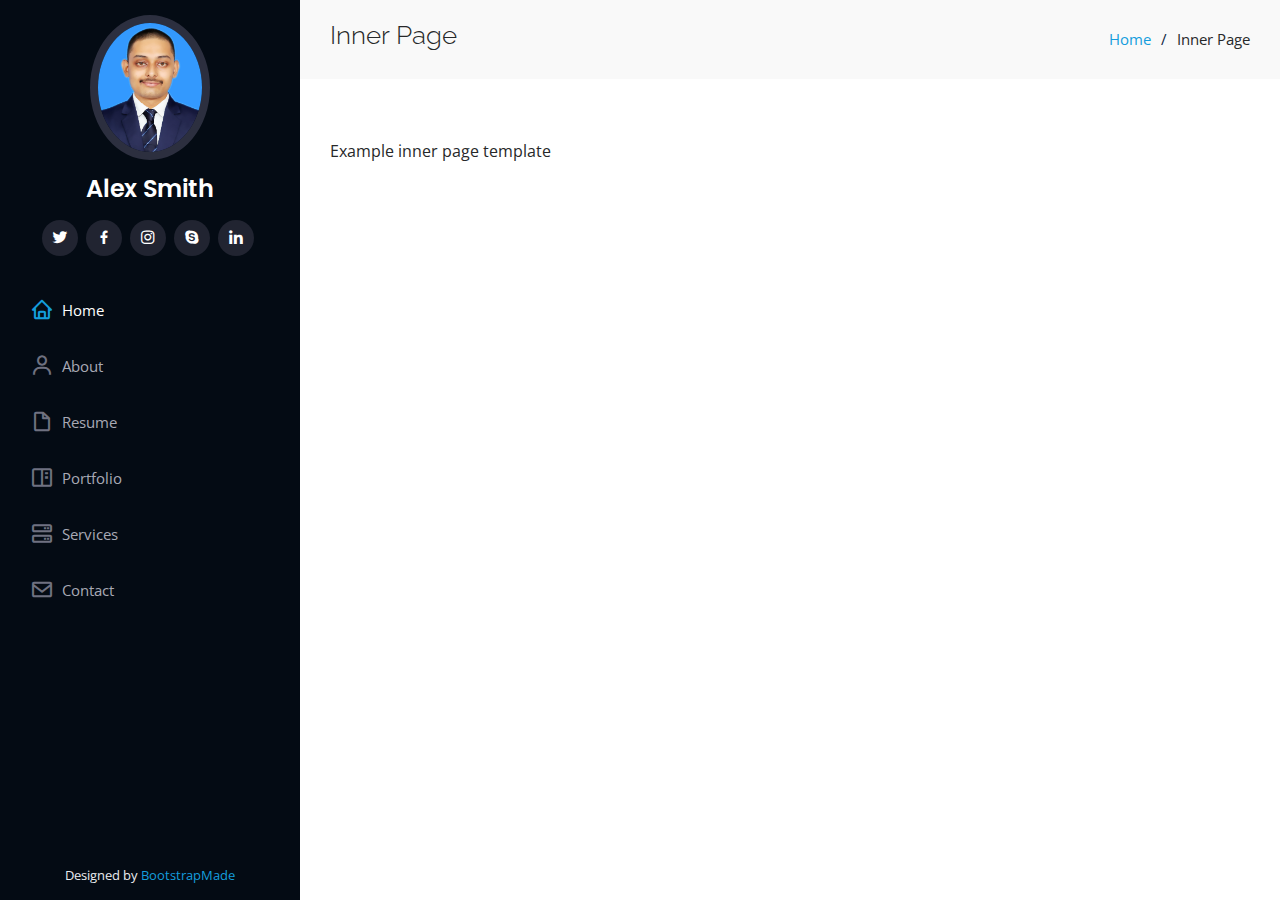
<file: inner-page.html>
<!DOCTYPE html>
<html lang="en">

<head>
  <meta charset="utf-8">
  <meta content="width=device-width, initial-scale=1.0" name="viewport">

  <title>Ayush Gupta</title>
  <meta content="" name="description">
  <meta content="" name="keywords">

  <!-- Favicons -->
  <link href="assets/img/favicon.png" rel="icon">
  <link href="assets/img/apple-touch-icon.png" rel="apple-touch-icon">

  <!-- Google Fonts -->
  <link href="https://fonts.googleapis.com/css?family=Open+Sans:300,300i,400,400i,600,600i,700,700i|Raleway:300,300i,400,400i,500,500i,600,600i,700,700i|Poppins:300,300i,400,400i,500,500i,600,600i,700,700i" rel="stylesheet">

  <!-- Vendor CSS Files -->
  <link href="assets/vendor/aos/aos.css" rel="stylesheet">
  <link href="assets/vendor/bootstrap/css/bootstrap.min.css" rel="stylesheet">
  <link href="assets/vendor/bootstrap-icons/bootstrap-icons.css" rel="stylesheet">
  <link href="assets/vendor/boxicons/css/boxicons.min.css" rel="stylesheet">
  <link href="assets/vendor/glightbox/css/glightbox.min.css" rel="stylesheet">
  <link href="assets/vendor/swiper/swiper-bundle.min.css" rel="stylesheet">

  <!-- Template Main CSS File -->
  <link href="assets/css/style.css" rel="stylesheet">

  <!-- =======================================================
  * Template Name: iPortfolio
  * Template URL: https://bootstrapmade.com/iportfolio-bootstrap-portfolio-websites-template/
  * Updated: Mar 17 2024 with Bootstrap v5.3.3
  * Author: BootstrapMade.com
  * License: https://bootstrapmade.com/license/
  ======================================================== -->
</head>

<body>

  <!-- ======= Mobile nav toggle button ======= -->
  <i class="bi bi-list mobile-nav-toggle d-xl-none"></i>

  <!-- ======= Header ======= -->
  <header id="header">
    <div class="d-flex flex-column">

      <div class="profile">
        <img src="assets/img/passport_pic.jpg" alt="" class="img-fluid rounded-circle">
        <h1 class="text-light"><a href="index.html">Alex Smith</a></h1>
        <div class="social-links mt-3 text-center">
          <a href="#" class="twitter"><i class="bx bxl-twitter"></i></a>
          <a href="#" class="facebook"><i class="bx bxl-facebook"></i></a>
          <a href="#" class="instagram"><i class="bx bxl-instagram"></i></a>
          <a href="#" class="google-plus"><i class="bx bxl-skype"></i></a>
          <a href="#" class="linkedin"><i class="bx bxl-linkedin"></i></a>
        </div>
      </div>

      <nav id="navbar" class="nav-menu navbar">
        <ul>
          <li><a href="#hero" class="nav-link scrollto active"><i class="bx bx-home"></i> <span>Home</span></a></li>
          <li><a href="#about" class="nav-link scrollto"><i class="bx bx-user"></i> <span>About</span></a></li>
          <li><a href="#resume" class="nav-link scrollto"><i class="bx bx-file-blank"></i> <span>Resume</span></a></li>
          <li><a href="#portfolio" class="nav-link scrollto"><i class="bx bx-book-content"></i> <span>Portfolio</span></a></li>
          <li><a href="#services" class="nav-link scrollto"><i class="bx bx-server"></i> <span>Services</span></a></li>
          <li><a href="#contact" class="nav-link scrollto"><i class="bx bx-envelope"></i> <span>Contact</span></a></li>
        </ul>
      </nav><!-- .nav-menu -->
    </div>
  </header><!-- End Header -->

  <main id="main">

    <!-- ======= Breadcrumbs ======= -->
    <section class="breadcrumbs">
      <div class="container">

        <div class="d-flex justify-content-between align-items-center">
          <h2>Inner Page</h2>
          <ol>
            <li><a href="index.html">Home</a></li>
            <li>Inner Page</li>
          </ol>
        </div>

      </div>
    </section><!-- End Breadcrumbs -->

    <section class="inner-page">
      <div class="container">
        <p>
          Example inner page template
        </p>
      </div>
    </section>

  </main><!-- End #main -->

  <!-- ======= Footer ======= -->
  <footer id="footer">
<!--     <div class="container">
      <div class="copyright">
        &copy; Copyright <strong><span>Ayush Gupta</span></strong>
      </div> -->
      <div class="credits">
        <!-- All the links in the footer should remain intact. -->
        <!-- You can delete the links only if you purchased the pro version. -->
        <!-- Licensing information: https://bootstrapmade.com/license/ -->
        <!-- Purchase the pro version with working PHP/AJAX contact form: https://bootstrapmade.com/iportfolio-bootstrap-portfolio-websites-template/ -->
        Designed by <a href="https://bootstrapmade.com/">BootstrapMade</a>
      </div>
    </div>
  </footer><!-- End  Footer -->

  <a href="#" class="back-to-top d-flex align-items-center justify-content-center"><i class="bi bi-arrow-up-short"></i></a>

  <!-- Vendor JS Files -->
  <script src="assets/vendor/purecounter/purecounter_vanilla.js"></script>
  <script src="assets/vendor/aos/aos.js"></script>
  <script src="assets/vendor/bootstrap/js/bootstrap.bundle.min.js"></script>
  <script src="assets/vendor/glightbox/js/glightbox.min.js"></script>
  <script src="assets/vendor/isotope-layout/isotope.pkgd.min.js"></script>
  <script src="assets/vendor/swiper/swiper-bundle.min.js"></script>
  <script src="assets/vendor/typed.js/typed.umd.js"></script>
  <script src="assets/vendor/waypoints/noframework.waypoints.js"></script>
  <script src="assets/vendor/php-email-form/validate.js"></script>

  <!-- Template Main JS File -->
  <script src="assets/js/main.js"></script>

</body>

</html>
</file>
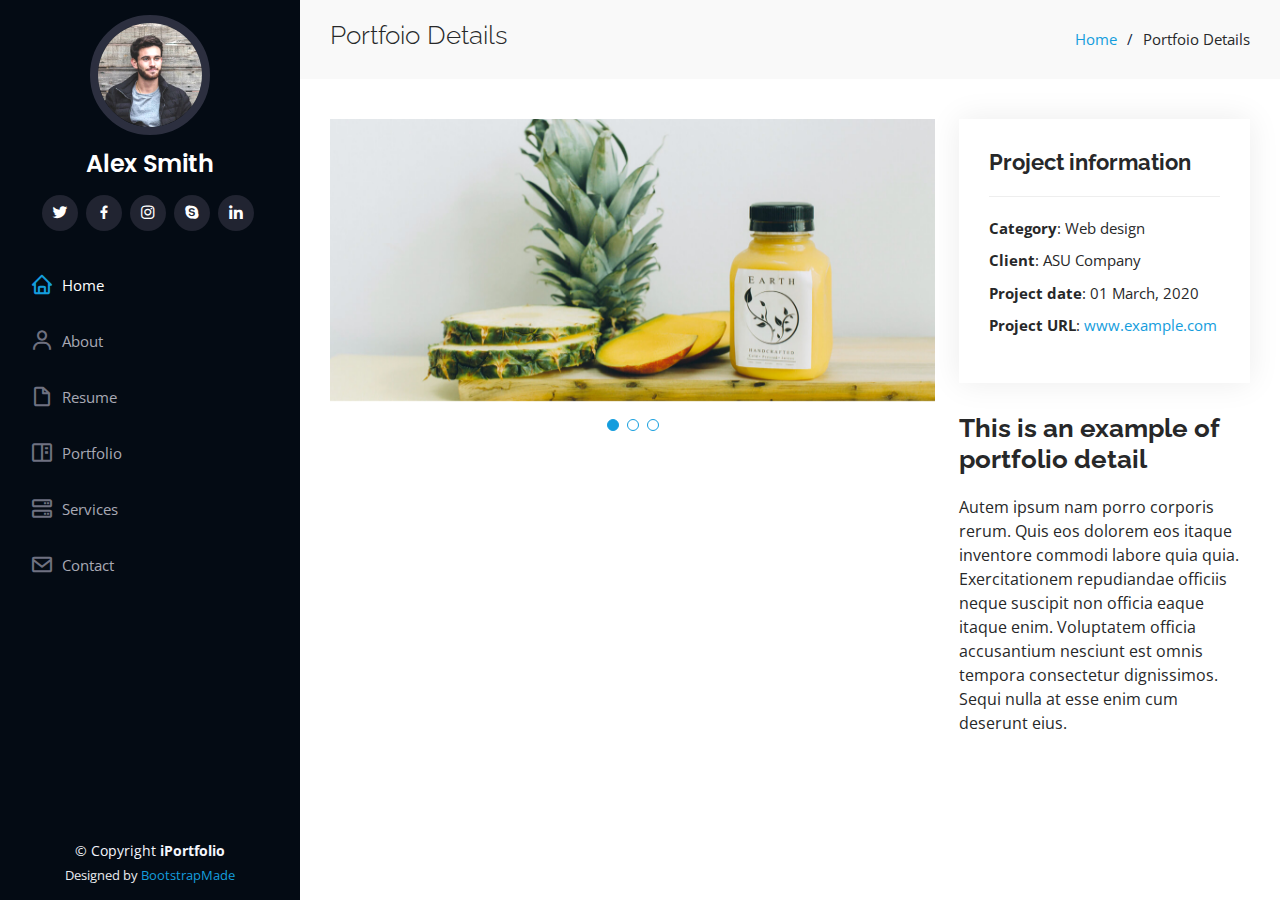
<file: portfolio-details.html>
<!DOCTYPE html>
<html lang="en">

<head>
  <meta charset="utf-8">
  <meta content="width=device-width, initial-scale=1.0" name="viewport">

  <title>Portfolio Details - iPortfolio Bootstrap Template</title>
  <meta content="" name="description">
  <meta content="" name="keywords">

  <!-- Favicons -->
  <link href="assets/img/favicon.png" rel="icon">
  <link href="assets/img/apple-touch-icon.png" rel="apple-touch-icon">

  <!-- Google Fonts -->
  <link href="https://fonts.googleapis.com/css?family=Open+Sans:300,300i,400,400i,600,600i,700,700i|Raleway:300,300i,400,400i,500,500i,600,600i,700,700i|Poppins:300,300i,400,400i,500,500i,600,600i,700,700i" rel="stylesheet">

  <!-- Vendor CSS Files -->
  <link href="assets/vendor/aos/aos.css" rel="stylesheet">
  <link href="assets/vendor/bootstrap/css/bootstrap.min.css" rel="stylesheet">
  <link href="assets/vendor/bootstrap-icons/bootstrap-icons.css" rel="stylesheet">
  <link href="assets/vendor/boxicons/css/boxicons.min.css" rel="stylesheet">
  <link href="assets/vendor/glightbox/css/glightbox.min.css" rel="stylesheet">
  <link href="assets/vendor/swiper/swiper-bundle.min.css" rel="stylesheet">

  <!-- Template Main CSS File -->
  <link href="assets/css/style.css" rel="stylesheet">

  <!-- =======================================================
  * Template Name: iPortfolio
  * Template URL: https://bootstrapmade.com/iportfolio-bootstrap-portfolio-websites-template/
  * Updated: Mar 17 2024 with Bootstrap v5.3.3
  * Author: BootstrapMade.com
  * License: https://bootstrapmade.com/license/
  ======================================================== -->
</head>

<body>

  <!-- ======= Mobile nav toggle button ======= -->
  <i class="bi bi-list mobile-nav-toggle d-xl-none"></i>

  <!-- ======= Header ======= -->
  <header id="header">
    <div class="d-flex flex-column">

      <div class="profile">
        <img src="assets/img/profile-img.jpg" alt="" class="img-fluid rounded-circle">
        <h1 class="text-light"><a href="index.html">Alex Smith</a></h1>
        <div class="social-links mt-3 text-center">
          <a href="#" class="twitter"><i class="bx bxl-twitter"></i></a>
          <a href="#" class="facebook"><i class="bx bxl-facebook"></i></a>
          <a href="#" class="instagram"><i class="bx bxl-instagram"></i></a>
          <a href="#" class="google-plus"><i class="bx bxl-skype"></i></a>
          <a href="#" class="linkedin"><i class="bx bxl-linkedin"></i></a>
        </div>
      </div>

      <nav id="navbar" class="nav-menu navbar">
        <ul>
          <li><a href="#hero" class="nav-link scrollto active"><i class="bx bx-home"></i> <span>Home</span></a></li>
          <li><a href="#about" class="nav-link scrollto"><i class="bx bx-user"></i> <span>About</span></a></li>
          <li><a href="#resume" class="nav-link scrollto"><i class="bx bx-file-blank"></i> <span>Resume</span></a></li>
          <li><a href="#portfolio" class="nav-link scrollto"><i class="bx bx-book-content"></i> <span>Portfolio</span></a></li>
          <li><a href="#services" class="nav-link scrollto"><i class="bx bx-server"></i> <span>Services</span></a></li>
          <li><a href="#contact" class="nav-link scrollto"><i class="bx bx-envelope"></i> <span>Contact</span></a></li>
        </ul>
      </nav><!-- .nav-menu -->
    </div>
  </header><!-- End Header -->

  <main id="main">

    <!-- ======= Breadcrumbs ======= -->
    <section id="breadcrumbs" class="breadcrumbs">
      <div class="container">

        <div class="d-flex justify-content-between align-items-center">
          <h2>Portfoio Details</h2>
          <ol>
            <li><a href="index.html">Home</a></li>
            <li>Portfoio Details</li>
          </ol>
        </div>

      </div>
    </section><!-- End Breadcrumbs -->

    <!-- ======= Portfolio Details Section ======= -->
    <section id="portfolio-details" class="portfolio-details">
      <div class="container">

        <div class="row gy-4">

          <div class="col-lg-8">
            <div class="portfolio-details-slider swiper">
              <div class="swiper-wrapper align-items-center">

                <div class="swiper-slide">
                  <img src="assets/img/portfolio/portfolio-details-1.jpg" alt="">
                </div>

                <div class="swiper-slide">
                  <img src="assets/img/portfolio/portfolio-details-2.jpg" alt="">
                </div>

                <div class="swiper-slide">
                  <img src="assets/img/portfolio/portfolio-details-3.jpg" alt="">
                </div>

              </div>
              <div class="swiper-pagination"></div>
            </div>
          </div>

          <div class="col-lg-4">
            <div class="portfolio-info">
              <h3>Project information</h3>
              <ul>
                <li><strong>Category</strong>: Web design</li>
                <li><strong>Client</strong>: ASU Company</li>
                <li><strong>Project date</strong>: 01 March, 2020</li>
                <li><strong>Project URL</strong>: <a href="#">www.example.com</a></li>
              </ul>
            </div>
            <div class="portfolio-description">
              <h2>This is an example of portfolio detail</h2>
              <p>
                Autem ipsum nam porro corporis rerum. Quis eos dolorem eos itaque inventore commodi labore quia quia. Exercitationem repudiandae officiis neque suscipit non officia eaque itaque enim. Voluptatem officia accusantium nesciunt est omnis tempora consectetur dignissimos. Sequi nulla at esse enim cum deserunt eius.
              </p>
            </div>
          </div>

        </div>

      </div>
    </section><!-- End Portfolio Details Section -->

  </main><!-- End #main -->

  <!-- ======= Footer ======= -->
  <footer id="footer">
    <div class="container">
      <div class="copyright">
        &copy; Copyright <strong><span>iPortfolio</span></strong>
      </div>
      <div class="credits">
        <!-- All the links in the footer should remain intact. -->
        <!-- You can delete the links only if you purchased the pro version. -->
        <!-- Licensing information: https://bootstrapmade.com/license/ -->
        <!-- Purchase the pro version with working PHP/AJAX contact form: https://bootstrapmade.com/iportfolio-bootstrap-portfolio-websites-template/ -->
        Designed by <a href="https://bootstrapmade.com/">BootstrapMade</a>
      </div>
    </div>
  </footer><!-- End  Footer -->

  <a href="#" class="back-to-top d-flex align-items-center justify-content-center"><i class="bi bi-arrow-up-short"></i></a>

  <!-- Vendor JS Files -->
  <script src="assets/vendor/purecounter/purecounter_vanilla.js"></script>
  <script src="assets/vendor/aos/aos.js"></script>
  <script src="assets/vendor/bootstrap/js/bootstrap.bundle.min.js"></script>
  <script src="assets/vendor/glightbox/js/glightbox.min.js"></script>
  <script src="assets/vendor/isotope-layout/isotope.pkgd.min.js"></script>
  <script src="assets/vendor/swiper/swiper-bundle.min.js"></script>
  <script src="assets/vendor/typed.js/typed.umd.js"></script>
  <script src="assets/vendor/waypoints/noframework.waypoints.js"></script>
  <script src="assets/vendor/php-email-form/validate.js"></script>

  <!-- Template Main JS File -->
  <script src="assets/js/main.js"></script>

</body>

</html>
</file>
<file: assets/css/style.css>
/**
* Template Name: iPortfolio
* Template URL: https://bootstrapmade.com/iportfolio-bootstrap-portfolio-websites-template/
* Updated: Mar 17 2024 with Bootstrap v5.3.3
* Author: BootstrapMade.com
* License: https://bootstrapmade.com/license/
*/

/*--------------------------------------------------------------
# General
--------------------------------------------------------------*/
body {
  font-family: "Open Sans", sans-serif;
  color: #272829;
}

a {
  color: #149ddd;
  text-decoration: none;
}

a:hover {
  color: #37b3ed;
  text-decoration: none;
}

h1,
h2,
h3,
h4,
h5,
h6 {
  font-family: "Raleway", sans-serif;
}

/*--------------------------------------------------------------
# Back to top button
--------------------------------------------------------------*/
.back-to-top {
  position: fixed;
  visibility: hidden;
  opacity: 0;
  right: 15px;
  bottom: 15px;
  z-index: 996;
  background: #149ddd;
  width: 40px;
  height: 40px;
  border-radius: 50px;
  transition: all 0.4s;
}

.back-to-top i {
  font-size: 28px;
  color: #fff;
  line-height: 0;
}

.back-to-top:hover {
  background: #2eafec;
  color: #fff;
}

.back-to-top.active {
  visibility: visible;
  opacity: 1;
}

/*--------------------------------------------------------------
# Header
--------------------------------------------------------------*/
#header {
  position: fixed;
  top: 0;
  left: 0;
  bottom: 0;
  width: 300px;
  transition: all ease-in-out 0.5s;
  z-index: 9997;
  transition: all 0.5s;
  padding: 0 15px;
  background: #040b14;
  overflow-y: auto;
}

#header .profile img {
  margin: 15px auto;
  display: block;
  width: 120px;
  border: 8px solid #2c2f3f;
}

#header .profile h1 {
  font-size: 24px;
  margin: 0;
  padding: 0;
  font-weight: 600;
  -moz-text-align-last: center;
  text-align-last: center;
  font-family: "Poppins", sans-serif;
}

#header .profile h1 a,
#header .profile h1 a:hover {
  color: #fff;
  text-decoration: none;
}

#header .profile .social-links a {
  font-size: 18px;
  display: inline-block;
  background: #212431;
  color: #fff;
  line-height: 1;
  padding: 8px 0;
  margin-right: 4px;
  border-radius: 50%;
  text-align: center;
  width: 36px;
  height: 36px;
  transition: 0.3s;
}

#header .profile .social-links a:hover {
  background: #149ddd;
  color: #fff;
  text-decoration: none;
}

#main {
  margin-left: 300px;
}

.container,
.container-fluid {
  padding-left: 30px;
  padding-right: 30px;
}

@media (max-width: 1199px) {
  #header {
    left: -300px;
  }

  #main {
    margin-left: 0;
  }

  .container,
  .container-fluid {
    padding-left: 12px;
    padding-right: 12px;
  }
}

/*--------------------------------------------------------------
# Navigation Menu
--------------------------------------------------------------*/
/* Desktop Navigation */
.nav-menu {
  padding: 30px 0 0 0;
}

.nav-menu * {
  margin: 0;
  padding: 0;
  list-style: none;
}

.nav-menu>ul>li {
  position: relative;
  white-space: nowrap;
}

.nav-menu a,
.nav-menu a:focus {
  display: flex;
  align-items: center;
  color: #a8a9b4;
  padding: 12px 15px;
  margin-bottom: 8px;
  transition: 0.3s;
  font-size: 15px;
}

.nav-menu a i,
.nav-menu a:focus i {
  font-size: 24px;
  padding-right: 8px;
  color: #6f7180;
}

.nav-menu a:hover,
.nav-menu .active,
.nav-menu .active:focus,
.nav-menu li:hover>a {
  text-decoration: none;
  color: #fff;
}

.nav-menu a:hover i,
.nav-menu .active i,
.nav-menu .active:focus i,
.nav-menu li:hover>a i {
  color: #149ddd;
}

/* Mobile Navigation */
.mobile-nav-toggle {
  position: fixed;
  right: 15px;
  top: 15px;
  z-index: 9998;
  border: 0;
  font-size: 24px;
  transition: all 0.4s;
  outline: none !important;
  background-color: #149ddd;
  color: #fff;
  width: 40px;
  height: 40px;
  display: inline-flex;
  align-items: center;
  justify-content: center;
  line-height: 0;
  border-radius: 50px;
  cursor: pointer;
}

.mobile-nav-active {
  overflow: hidden;
}

.mobile-nav-active #header {
  left: 0;
}

/*--------------------------------------------------------------
# Hero Section
--------------------------------------------------------------*/
#hero {
  width: 100%;
  height: 100vh;
  background: url("assets/img/profile.jpg") top center;
  background-size: cover;
}

#hero:before {
  content: "";
  background: rgba(5, 13, 24, 0.3);
  position: absolute;
  bottom: 0;
  top: 0;
  left: 0;
  right: 0;
  z-index: 1;
}

#hero .hero-container {
  position: relative;
  z-index: 2;
  min-width: 300px;
}

#hero h1 {
  margin: 0 0 10px 0;
  font-size: 64px;
  font-weight: 700;
  line-height: 56px;
  color: #fff;
}

#hero p {
  color: #fff;
  margin-bottom: 50px;
  font-size: 26px;
  font-family: "Poppins", sans-serif;
}

#hero p span {
  color: #fff;
  padding-bottom: 4px;
  letter-spacing: 1px;
  border-bottom: 3px solid #149ddd;
}

@media (min-width: 1024px) {
  #hero {
    background-attachment: fixed;
  }
}

@media (max-width: 768px) {
  #hero h1 {
    font-size: 28px;
    line-height: 36px;
  }

  #hero h2 {
    font-size: 18px;
    line-height: 24px;
    margin-bottom: 30px;
  }
}

/*--------------------------------------------------------------
# Sections General
--------------------------------------------------------------*/
section {
  padding: 60px 0;
  overflow: hidden;
}

.section-bg {
  background: #f5f8fd;
}

.section-title {
  padding-bottom: 30px;
}

.section-title h2 {
  font-size: 32px;
  font-weight: bold;
  margin-bottom: 20px;
  padding-bottom: 20px;
  position: relative;
  color: #173b6c;
}

.section-title h2::after {
  content: "";
  position: absolute;
  display: block;
  width: 50px;
  height: 3px;
  background: #149ddd;
  bottom: 0;
  left: 0;
}

.section-title p {
  margin-bottom: 0;
}

/*--------------------------------------------------------------
# About
--------------------------------------------------------------*/
.about .content h3 {
  font-weight: 700;
  font-size: 26px;
  color: #173b6c;
}

.about .content ul {
  list-style: none;
  padding: 0;
}

.about .content ul li {
  margin-bottom: 20px;
  display: flex;
  align-items: center;
}

.about .content ul strong {
  margin-right: 10px;
}

.about .content ul i {
  font-size: 16px;
  margin-right: 5px;
  color: #149ddd;
  line-height: 0;
}

.about .content p:last-child {
  margin-bottom: 0;
}

/*--------------------------------------------------------------
# Facts
--------------------------------------------------------------*/
.facts {
  padding-bottom: 30px;
}

.facts .count-box {
  padding: 30px;
  width: 100%;
}

.facts .count-box i {
  display: block;
  font-size: 44px;
  color: #149ddd;
  float: left;
  line-height: 0;
}

.facts .count-box span {
  font-size: 48px;
  line-height: 40px;
  display: block;
  font-weight: 700;
  color: #050d18;
  margin-left: 60px;
}

.facts .count-box p {
  padding: 15px 0 0 0;
  margin: 0 0 0 60px;
  font-family: "Raleway", sans-serif;
  font-size: 14px;
  color: #122f57;
}

.facts .count-box a {
  font-weight: 600;
  display: block;
  margin-top: 20px;
  color: #122f57;
  font-size: 15px;
  font-family: "Poppins", sans-serif;
  transition: ease-in-out 0.3s;
}

.facts .count-box a:hover {
  color: #1f5297;
}

/*--------------------------------------------------------------
# Akills
--------------------------------------------------------------*/
.skills .progress {
  height: 60px;
  display: block;
  background: none;
  border-radius: 0;
}

.skills .progress .skill {
  padding: 0;
  margin: 0 0 6px 0;
  text-transform: uppercase;
  display: block;
  font-weight: 600;
  font-family: "Poppins", sans-serif;
  color: #050d18;
}

.skills .progress .skill .val {
  float: right;
  font-style: normal;
}

.skills .progress-bar-wrap {
  background: #dce8f8;
  height: 10px;
}

.skills .progress-bar {
  width: 1px;
  height: 10px;
  transition: 0.9s;
  background-color: #149ddd;
}

/*--------------------------------------------------------------
# Resume
--------------------------------------------------------------*/
.resume .resume-title {
  font-size: 26px;
  font-weight: 700;
  margin-top: 20px;
  margin-bottom: 20px;
  color: #050d18;
}

.resume .resume-item {
  padding: 0 0 20px 20px;
  margin-top: -2px;
  border-left: 2px solid #1f5297;
  position: relative;
}

.resume .resume-item h4 {
  line-height: 18px;
  font-size: 18px;
  font-weight: 600;
  text-transform: uppercase;
  font-family: "Poppins", sans-serif;
  color: #050d18;
  margin-bottom: 10px;
}

.resume .resume-item h5 {
  font-size: 16px;
  background: #e4edf9;
  padding: 5px 15px;
  display: inline-block;
  font-weight: 600;
  margin-bottom: 10px;
}

.resume .resume-item ul {
  padding-left: 20px;
}

.resume .resume-item ul li {
  padding-bottom: 10px;
}

.resume .resume-item:last-child {
  padding-bottom: 0;
}

.resume .resume-item::before {
  content: "";
  position: absolute;
  width: 16px;
  height: 16px;
  border-radius: 50px;
  left: -9px;
  top: 0;
  background: #fff;
  border: 2px solid #1f5297;
}

/*--------------------------------------------------------------
# Portfolio
--------------------------------------------------------------*/
.portfolio .portfolio-item {
  margin-bottom: 30px;
}

.portfolio #portfolio-flters {
  padding: 0;
  margin: 0 auto 35px auto;
  list-style: none;
  text-align: center;
  background: #fff;
  border-radius: 50px;
  padding: 2px 15px;
}

.portfolio #portfolio-flters li {
  cursor: pointer;
  display: inline-block;
  padding: 10px 15px 8px 15px;
  font-size: 14px;
  font-weight: 600;
  line-height: 1;
  text-transform: uppercase;
  color: #272829;
  margin-bottom: 5px;
  transition: all 0.3s ease-in-out;
}

.portfolio #portfolio-flters li:hover,
.portfolio #portfolio-flters li.filter-active {
  color: #149ddd;
}

.portfolio #portfolio-flters li:last-child {
  margin-right: 0;
}

.portfolio .portfolio-wrap {
  transition: 0.3s;
  position: relative;
  overflow: hidden;
  z-index: 1;
}

.portfolio .portfolio-wrap::before {
  content: "";
  background: rgba(255, 255, 255, 0.5);
  position: absolute;
  left: 0;
  right: 0;
  top: 0;
  bottom: 0;
  transition: all ease-in-out 0.3s;
  z-index: 2;
  opacity: 0;
}

.portfolio .portfolio-wrap .portfolio-links {
  opacity: 1;
  left: 0;
  right: 0;
  bottom: -60px;
  z-index: 3;
  position: absolute;
  transition: all ease-in-out 0.3s;
  display: flex;
  justify-content: center;
}

.portfolio .portfolio-wrap .portfolio-links a {
  color: #fff;
  font-size: 28px;
  text-align: center;
  background: rgba(20, 157, 221, 0.75);
  transition: 0.3s;
  width: 50%;
}

.portfolio .portfolio-wrap .portfolio-links a:hover {
  background: rgba(20, 157, 221, 0.95);
}

.portfolio .portfolio-wrap .portfolio-links a+a {
  border-left: 1px solid #37b3ed;
}

.portfolio .portfolio-wrap:hover::before {
  top: 0;
  left: 0;
  right: 0;
  bottom: 0;
  opacity: 1;
}

.portfolio .portfolio-wrap:hover .portfolio-links {
  opacity: 1;
  bottom: 0;
}

/*--------------------------------------------------------------
# Portfolio Details
--------------------------------------------------------------*/
.portfolio-details {
  padding-top: 40px;
}

.portfolio-details .portfolio-details-slider img {
  width: 100%;
}

.portfolio-details .portfolio-details-slider .swiper-pagination {
  margin-top: 20px;
  position: relative;
}

.portfolio-details .portfolio-details-slider .swiper-pagination .swiper-pagination-bullet {
  width: 12px;
  height: 12px;
  background-color: #fff;
  opacity: 1;
  border: 1px solid #149ddd;
}

.portfolio-details .portfolio-details-slider .swiper-pagination .swiper-pagination-bullet-active {
  background-color: #149ddd;
}

.portfolio-details .portfolio-info {
  padding: 30px;
  box-shadow: 0px 0 30px rgba(5, 13, 24, 0.08);
}

.portfolio-details .portfolio-info h3 {
  font-size: 22px;
  font-weight: 700;
  margin-bottom: 20px;
  padding-bottom: 20px;
  border-bottom: 1px solid #eee;
}

.portfolio-details .portfolio-info ul {
  list-style: none;
  padding: 0;
  font-size: 15px;
}

.portfolio-details .portfolio-info ul li+li {
  margin-top: 10px;
}

.portfolio-details .portfolio-description {
  padding-top: 30px;
}

.portfolio-details .portfolio-description h2 {
  font-size: 26px;
  font-weight: 700;
  margin-bottom: 20px;
}

.portfolio-details .portfolio-description p {
  padding: 0;
}

/*--------------------------------------------------------------
# Services
--------------------------------------------------------------*/
.services .icon-box {
  margin-bottom: 20px;
}

.services .icon {
  float: left;
  display: flex;
  align-items: center;
  justify-content: center;
  width: 54px;
  height: 54px;
  background: #149ddd;
  border-radius: 50%;
  transition: 0.5s;
  border: 1px solid #149ddd;
}

.services .icon i {
  color: #fff;
  font-size: 24px;
  line-height: 0;
}

.services .icon-box:hover .icon {
  background: #fff;
}

.services .icon-box:hover .icon i {
  color: #149ddd;
}

.services .title {
  margin-left: 80px;
  font-weight: 700;
  margin-bottom: 15px;
  font-size: 18px;
}

.services .title a {
  color: #343a40;
}

.services .title a:hover {
  color: #149ddd;
}

.services .description {
  margin-left: 80px;
  line-height: 24px;
  font-size: 14px;
}

/*--------------------------------------------------------------
# Testimonials
--------------------------------------------------------------*/
.testimonials .testimonials-carousel,
.testimonials .testimonials-slider {
  overflow: hidden;
}

.testimonials .testimonial-item {
  box-sizing: content-box;
  text-align: center;
  min-height: 320px;
}

.testimonials .testimonial-item .testimonial-img {
  width: 90px;
  border-radius: 50%;
  margin: 0 auto;
}

.testimonials .testimonial-item h3 {
  font-size: 18px;
  font-weight: bold;
  margin: 10px 0 5px 0;
  color: #111;
}

.testimonials .testimonial-item h4 {
  font-size: 14px;
  color: #999;
  margin: 0;
}

.testimonials .testimonial-item .quote-icon-left,
.testimonials .testimonial-item .quote-icon-right {
  color: #c3e8fa;
  font-size: 26px;
}

.testimonials .testimonial-item .quote-icon-left {
  display: inline-block;
  left: -5px;
  position: relative;
}

.testimonials .testimonial-item .quote-icon-right {
  display: inline-block;
  right: -5px;
  position: relative;
  top: 10px;
}

.testimonials .testimonial-item p {
  font-style: italic;
  margin: 0 15px 15px 15px;
  padding: 20px;
  background: #fff;
  position: relative;
  margin-bottom: 35px;
  border-radius: 6px;
  box-shadow: 0px 2px 15px rgba(0, 0, 0, 0.1);
}

.testimonials .testimonial-item p::after {
  content: "";
  width: 0;
  height: 0;
  border-top: 20px solid #fff;
  border-right: 20px solid transparent;
  border-left: 20px solid transparent;
  position: absolute;
  bottom: -20px;
  left: calc(50% - 20px);
}

.testimonials .swiper-pagination {
  margin-top: 20px;
  position: relative;
}

.testimonials .swiper-pagination .swiper-pagination-bullet {
  width: 12px;
  height: 12px;
  background-color: #fff;
  opacity: 1;
  border: 1px solid #149ddd;
}

.testimonials .swiper-pagination .swiper-pagination-bullet-active {
  background-color: #149ddd;
}

/*--------------------------------------------------------------
# Contact
--------------------------------------------------------------*/
.contact {
  padding-bottom: 130px;
}

.contact .info {
  padding: 30px;
  background: #fff;
  width: 100%;
  box-shadow: 0 0 24px 0 rgba(0, 0, 0, 0.12);
}

.contact .info i {
  font-size: 20px;
  color: #149ddd;
  float: left;
  width: 44px;
  height: 44px;
  background: #dff3fc;
  display: flex;
  justify-content: center;
  align-items: center;
  border-radius: 50px;
  transition: all 0.3s ease-in-out;
}

.contact .info h4 {
  padding: 0 0 0 60px;
  font-size: 22px;
  font-weight: 600;
  margin-bottom: 5px;
  color: #050d18;
}

.contact .info p {
  padding: 0 0 10px 60px;
  margin-bottom: 20px;
  font-size: 14px;
  color: #173b6c;
}

.contact .info .email p {
  padding-top: 5px;
}

.contact .info .social-links {
  padding-left: 60px;
}

.contact .info .social-links a {
  font-size: 18px;
  display: inline-block;
  background: #333;
  color: #fff;
  line-height: 1;
  padding: 8px 0;
  border-radius: 50%;
  text-align: center;
  width: 36px;
  height: 36px;
  transition: 0.3s;
  margin-right: 10px;
}

.contact .info .social-links a:hover {
  background: #149ddd;
  color: #fff;
}

.contact .info .email:hover i,
.contact .info .address:hover i,
.contact .info .phone:hover i {
  background: #149ddd;
  color: #fff;
}

.contact .php-email-form {
  width: 100%;
  padding: 30px;
  background: #fff;
  box-shadow: 0 0 24px 0 rgba(0, 0, 0, 0.12);
}

.contact .php-email-form .form-group {
  padding-bottom: 8px;
}

.contact .php-email-form .validate {
  display: none;
  color: red;
  margin: 0 0 15px 0;
  font-weight: 400;
  font-size: 13px;
}

.contact .php-email-form .error-message {
  display: none;
  color: #fff;
  background: #ed3c0d;
  text-align: left;
  padding: 15px;
  font-weight: 600;
}

.contact .php-email-form .error-message br+br {
  margin-top: 25px;
}

.contact .php-email-form .sent-message {
  display: none;
  color: #fff;
  background: #18d26e;
  text-align: center;
  padding: 15px;
  font-weight: 600;
}

.contact .php-email-form .loading {
  display: none;
  background: #fff;
  text-align: center;
  padding: 15px;
}

.contact .php-email-form .loading:before {
  content: "";
  display: inline-block;
  border-radius: 50%;
  width: 24px;
  height: 24px;
  margin: 0 10px -6px 0;
  border: 3px solid #18d26e;
  border-top-color: #eee;
  animation: animate-loading 1s linear infinite;
}

.contact .php-email-form .form-group {
  margin-bottom: 15px;
}

.contact .php-email-form label {
  padding-bottom: 8px;
}

.contact .php-email-form input,
.contact .php-email-form textarea {
  border-radius: 0;
  box-shadow: none;
  font-size: 14px;
}

.contact .php-email-form input {
  height: 44px;
}

.contact .php-email-form textarea {
  padding: 10px 15px;
}

.contact .php-email-form button[type=submit] {
  background: #149ddd;
  border: 0;
  padding: 10px 24px;
  color: #fff;
  transition: 0.4s;
  border-radius: 4px;
}

.contact .php-email-form button[type=submit]:hover {
  background: #37b3ed;
}

@keyframes animate-loading {
  0% {
    transform: rotate(0deg);
  }

  100% {
    transform: rotate(360deg);
  }
}

/*--------------------------------------------------------------
# Breadcrumbs
--------------------------------------------------------------*/
.breadcrumbs {
  padding: 20px 0;
  background: #f9f9f9;
}

.breadcrumbs h2 {
  font-size: 26px;
  font-weight: 300;
}

.breadcrumbs ol {
  display: flex;
  flex-wrap: wrap;
  list-style: none;
  padding: 0;
  margin: 0;
  font-size: 15px;
}

.breadcrumbs ol li+li {
  padding-left: 10px;
}

.breadcrumbs ol li+li::before {
  display: inline-block;
  padding-right: 10px;
  color: #0e2442;
  content: "/";
}

@media (max-width: 768px) {
  .breadcrumbs .d-flex {
    display: block !important;
  }

  .breadcrumbs ol {
    display: block;
  }

  .breadcrumbs ol li {
    display: inline-block;
  }
}

/*--------------------------------------------------------------
# Footer
--------------------------------------------------------------*/
#footer {
  padding: 15px;
  color: #f4f6fd;
  font-size: 14px;
  position: fixed;
  left: 0;
  bottom: 0;
  width: 300px;
  z-index: 9999;
  background: #040b14;
}

#footer .copyright {
  text-align: center;
}

#footer .credits {
  padding-top: 5px;
  text-align: center;
  font-size: 13px;
  color: #eaebf0;
}

@media (max-width: 1199px) {
  #footer {
    position: static;
    width: auto;
    padding-right: 20px 15px;
  }
}
</file>
